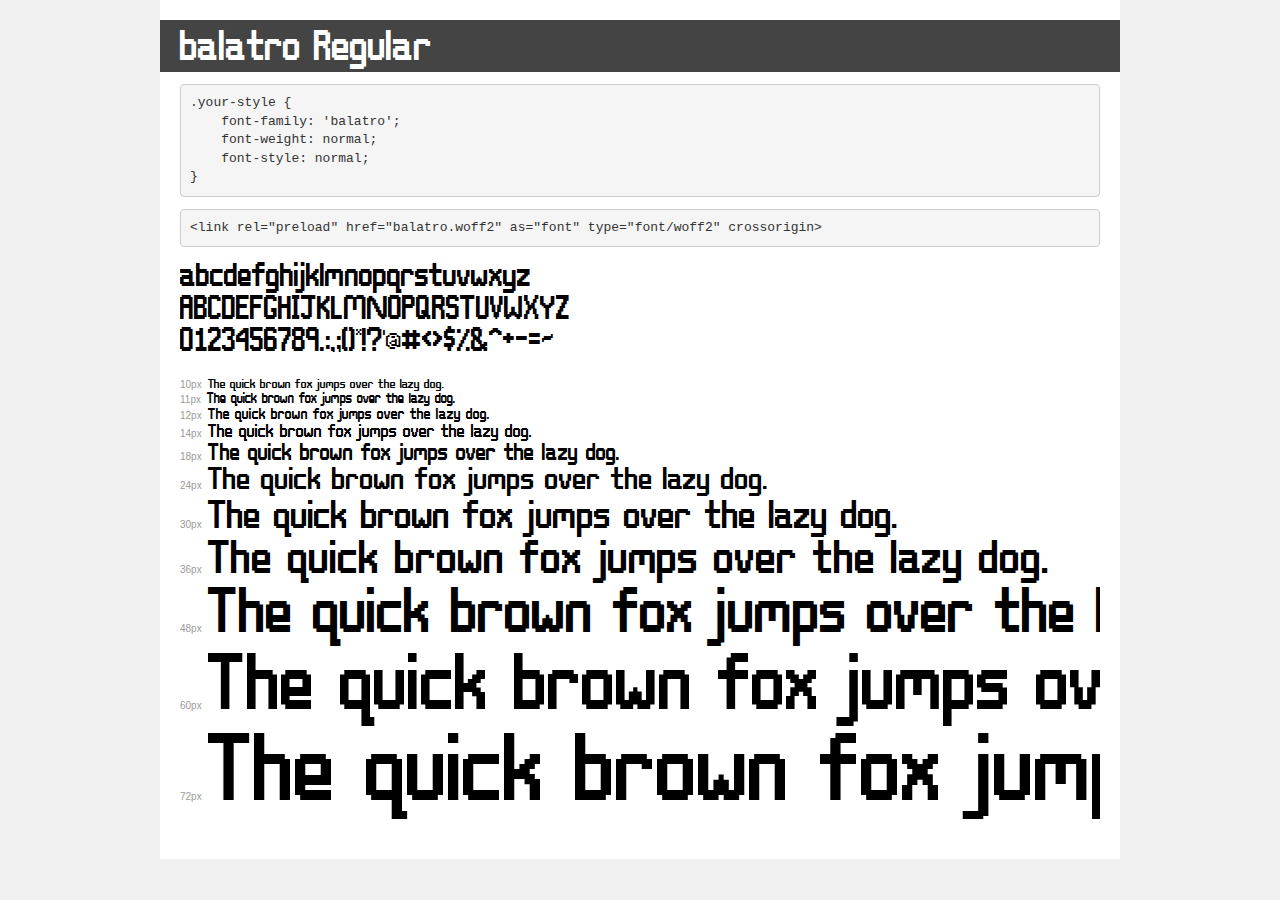
<file: resources/Font/demo.html>
<!DOCTYPE html>
<html lang="en">
<head>
    <meta charset="utf-8">
    <meta http-equiv="X-UA-Compatible" content="IE=edge">
    <meta name="viewport" content="width=device-width, initial-scale=1">
    <meta name="robots" content="noindex, noarchive">
    <meta name="format-detection" content="telephone=no">
    <title>Transfonter demo</title>
    <link href="stylesheet.css" rel="stylesheet">
    <style>
        /*
        http://meyerweb.com/eric/tools/css/reset/
        v2.0 | 20110126
        License: none (public domain)
        */
        html, body, div, span, applet, object, iframe,
        h1, h2, h3, h4, h5, h6, p, blockquote, pre,
        a, abbr, acronym, address, big, cite, code,
        del, dfn, em, img, ins, kbd, q, s, samp,
        small, strike, strong, sub, sup, tt, var,
        b, u, i, center,
        dl, dt, dd, ol, ul, li,
        fieldset, form, label, legend,
        table, caption, tbody, tfoot, thead, tr, th, td,
        article, aside, canvas, details, embed,
        figure, figcaption, footer, header, hgroup,
        menu, nav, output, ruby, section, summary,
        time, mark, audio, video {
            margin: 0;
            padding: 0;
            border: 0;
            font-size: 100%;
            font: inherit;
            vertical-align: baseline;
        }
        /* HTML5 display-role reset for older browsers */
        article, aside, details, figcaption, figure,
        footer, header, hgroup, menu, nav, section {
            display: block;
        }
        body {
            line-height: 1;
        }
        ol, ul {
            list-style: none;
        }
        blockquote, q {
            quotes: none;
        }
        blockquote:before, blockquote:after,
        q:before, q:after {
            content: '';
            content: none;
        }
        table {
            border-collapse: collapse;
            border-spacing: 0;
        }
        /* demo styles */
        body {
            background: #f0f0f0;
            color: #000;
        }
        .page {
            background: #fff;
            width: 920px;
            margin: 0 auto;
            padding: 20px 20px 0 20px;
            overflow: hidden;
        }
        .font-container {
            overflow-x: auto;
            overflow-y: hidden;
            margin-bottom: 40px;
            line-height: 1.3;
            white-space: nowrap;
            padding-bottom: 5px;
        }
        h1 {
            position: relative;
            background: #444;
            font-size: 32px;
            color: #fff;
            padding: 10px 20px;
            margin: 0 -20px 12px -20px;
        }
        .letters {
            font-size: 25px;
            margin-bottom: 20px;
        }
        .s10:before {
            content: '10px';
        }
        .s11:before {
            content: '11px';
        }
        .s12:before {
            content: '12px';
        }
        .s14:before {
            content: '14px';
        }
        .s18:before {
            content: '18px';
        }
        .s24:before {
            content: '24px';
        }
        .s30:before {
            content: '30px';
        }
        .s36:before {
            content: '36px';
        }
        .s48:before {
            content: '48px';
        }
        .s60:before {
            content: '60px';
        }
        .s72:before {
            content: '72px';
        }
        .s10:before, .s11:before, .s12:before, .s14:before,
        .s18:before, .s24:before, .s30:before, .s36:before,
        .s48:before, .s60:before, .s72:before {
            font-family: Arial, sans-serif;
            font-size: 10px;
            font-weight: normal;
            font-style: normal;
            color: #999;
            padding-right: 6px;
        }
        pre {
            display: block;
            padding: 9px;
            margin: 0 0 12px;
            font-family: Monaco, Menlo, Consolas, "Courier New", monospace;
            font-size: 13px;
            line-height: 1.428571429;
            color: #333;
            font-weight: normal;
            font-style: normal;
            background-color: #f5f5f5;
            border: 1px solid #ccc;
            overflow-x: auto;
            border-radius: 4px;
        }
        /* responsive */
        @media (max-width: 959px) {
            .page {
                width: auto;
                margin: 0;
            }
        }
    </style>
</head>
<body>
<div class="page">
    <div class="demo">
        <h1 style="font-family: 'balatro'; font-weight: normal; font-style: normal;">balatro Regular</h1>
        <pre title="Usage">.your-style {
    font-family: 'balatro';
    font-weight: normal;
    font-style: normal;
}</pre>
        <pre title="Preload (optional)">
&lt;link rel=&quot;preload&quot; href=&quot;balatro.woff2&quot; as=&quot;font&quot; type=&quot;font/woff2&quot; crossorigin&gt;</pre>
        <div class="font-container" style="font-family: 'balatro'; font-weight: normal; font-style: normal;">
            <p class="letters">
                abcdefghijklmnopqrstuvwxyz<br>
ABCDEFGHIJKLMNOPQRSTUVWXYZ<br>
                0123456789.:,;()*!?'@#&lt;&gt;$%&^+-=~
            </p>
            <p class="s10" style="font-size: 10px;">The quick brown fox jumps over the lazy dog.</p>
            <p class="s11" style="font-size: 11px;">The quick brown fox jumps over the lazy dog.</p>
            <p class="s12" style="font-size: 12px;">The quick brown fox jumps over the lazy dog.</p>
            <p class="s14" style="font-size: 14px;">The quick brown fox jumps over the lazy dog.</p>
            <p class="s18" style="font-size: 18px;">The quick brown fox jumps over the lazy dog.</p>
            <p class="s24" style="font-size: 24px;">The quick brown fox jumps over the lazy dog.</p>
            <p class="s30" style="font-size: 30px;">The quick brown fox jumps over the lazy dog.</p>
            <p class="s36" style="font-size: 36px;">The quick brown fox jumps over the lazy dog.</p>
            <p class="s48" style="font-size: 48px;">The quick brown fox jumps over the lazy dog.</p>
            <p class="s60" style="font-size: 60px;">The quick brown fox jumps over the lazy dog.</p>
            <p class="s72" style="font-size: 72px;">The quick brown fox jumps over the lazy dog.</p>
        </div>
    </div>

</div>
</body>
</html>
</file>
<file: resources/Font/stylesheet.css>
@font-face {
    font-family: 'balatro';
    src: url('balatro.woff2') format('woff2'),
        url('balatro.woff') format('woff');
    font-weight: normal;
    font-style: normal;
    font-display: swap;
}
</file>
